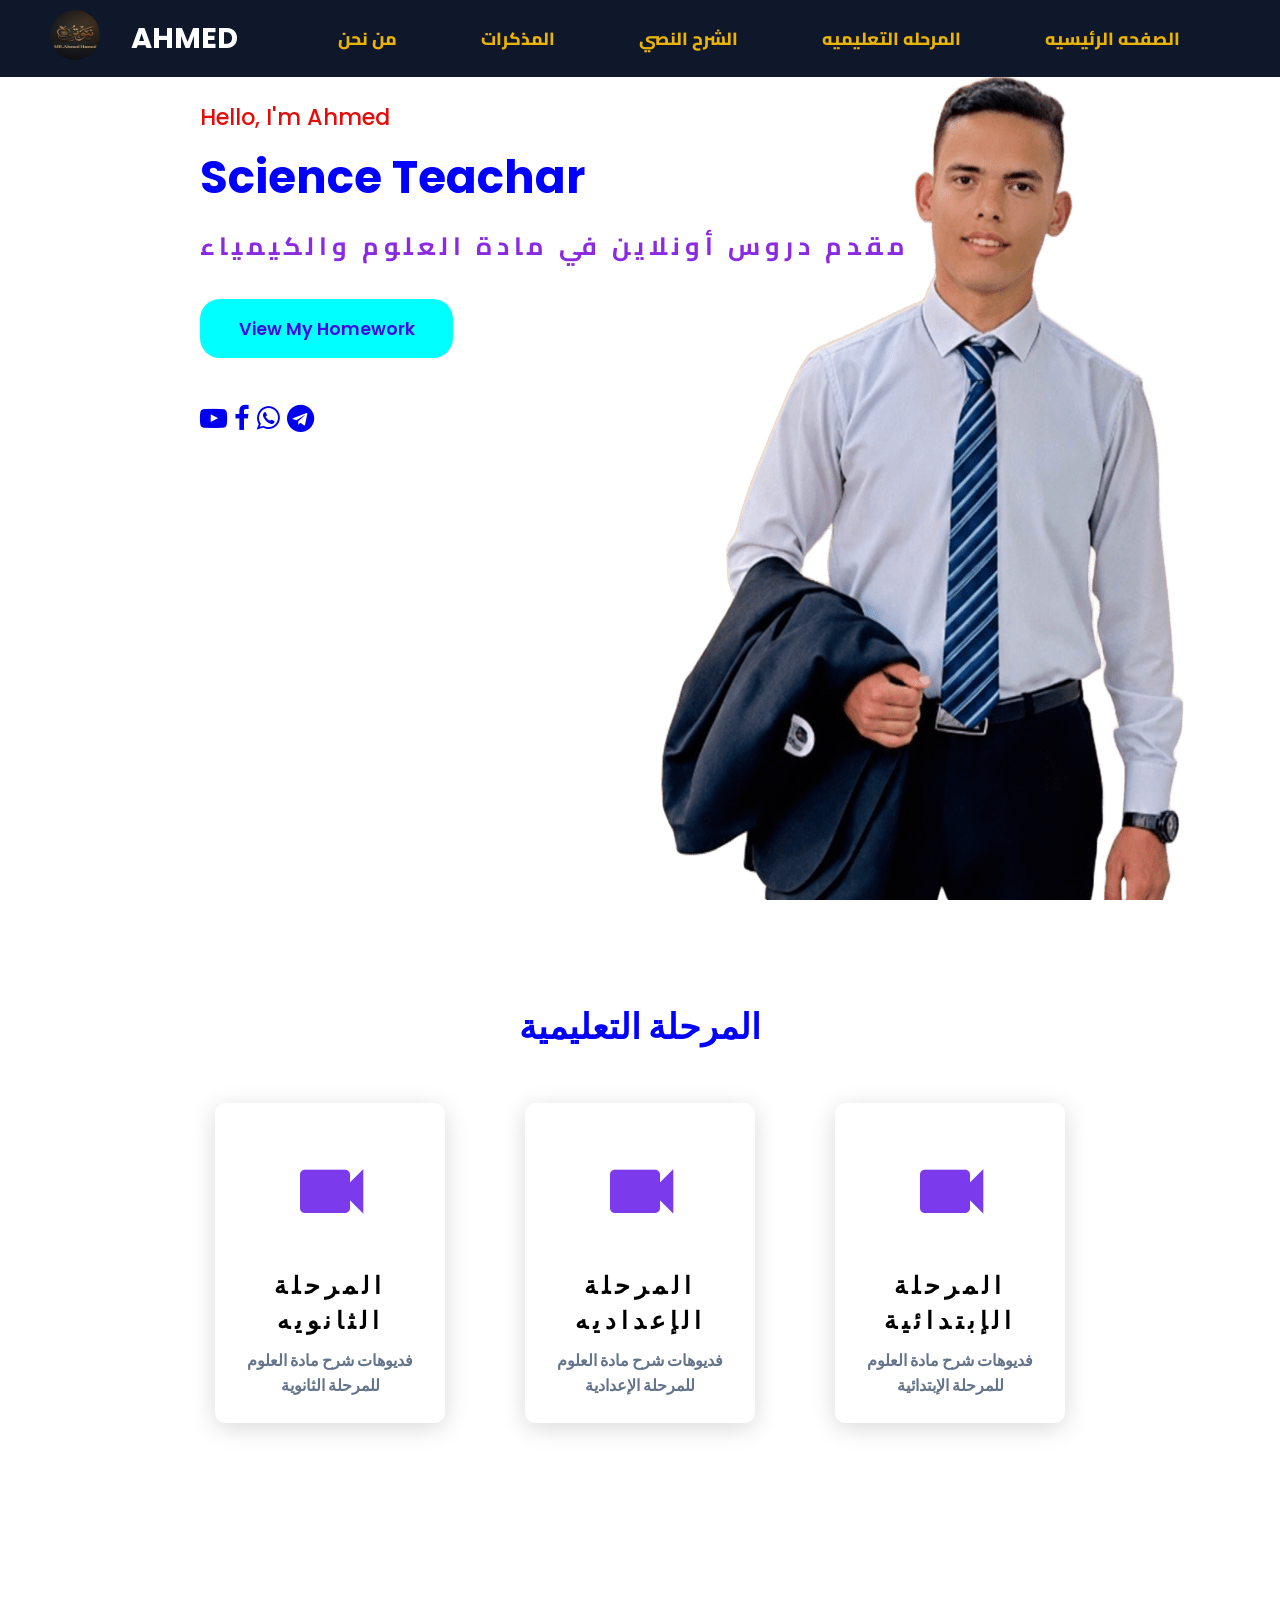
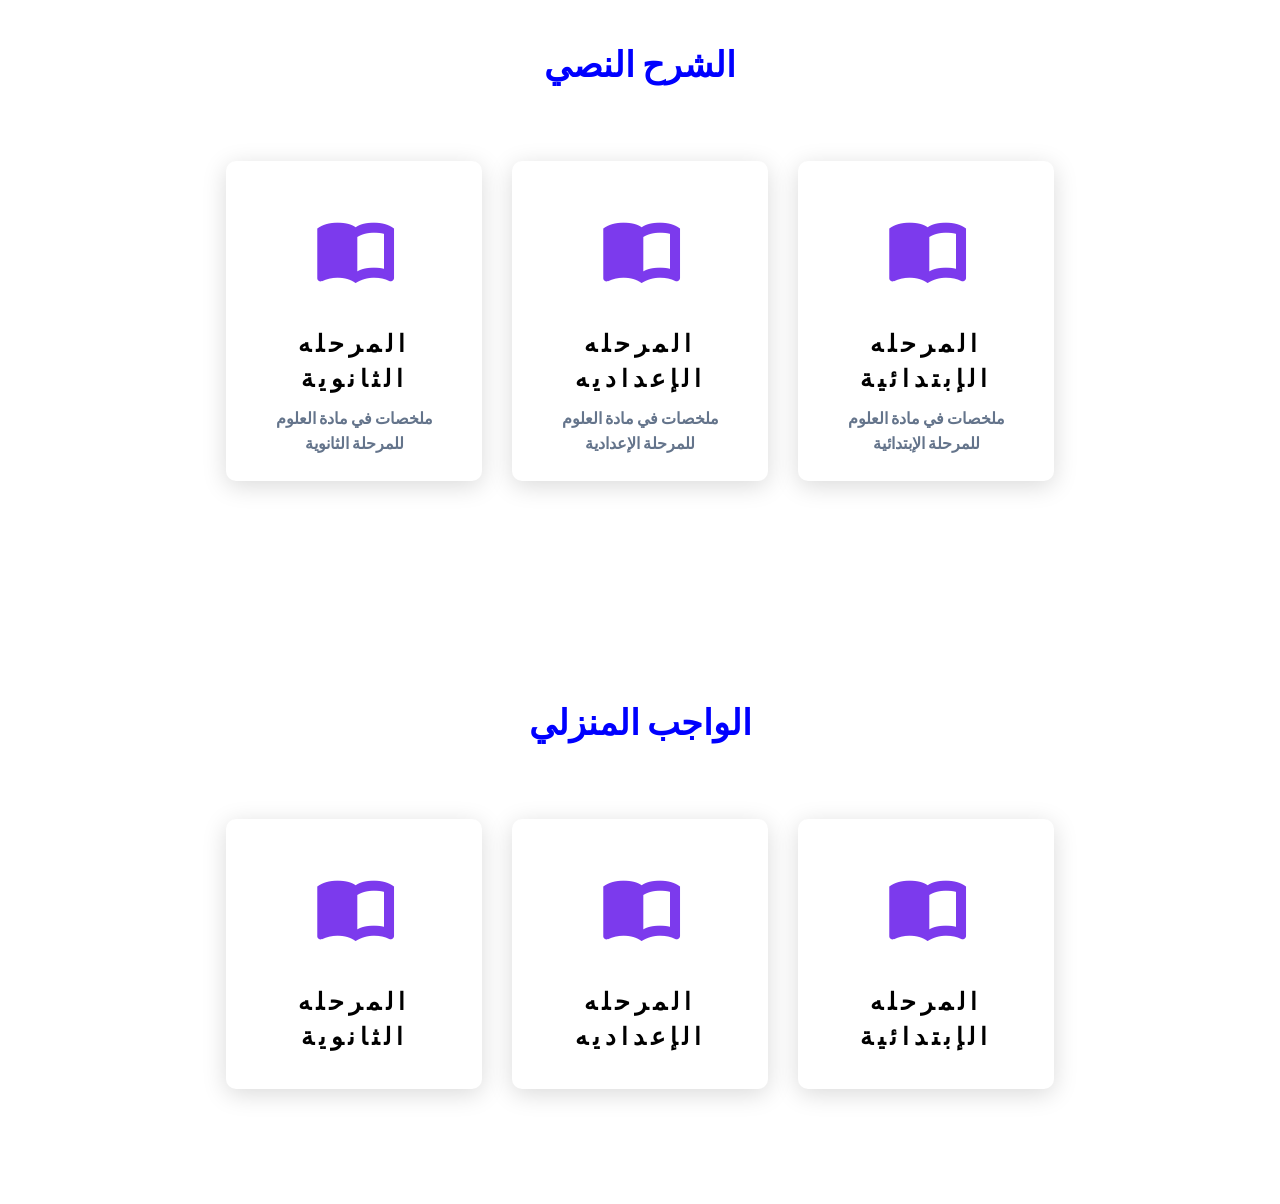
<file: index.html>
<!DOCTYPE html>
<html lang="en">
<head>
    <meta charset="UTF-8">
    <meta name="description" content="موقع تعليمي متخصص في شرح مادة العلوم للمرحلة الابتدائية والإعدادية والثانوية. محاضرات فيديو، مذكرات ملخصة، واختبارات تفاعلية ذكية لتضمن الدرجة النهائية.">
<meta name="keywords" content="شرح علوم, المرحلة الابتدائية, المرحلةالإعدادية , المرحلةالثانوية , الصف الرابع الابتدائي, الصف الخامس الابتدائي,الصف السادس الابتدائي,الصف الاول الاعدادي, الصف الثاني الاعدادي , الصف الثالث الاعدادي , الصف الاول الثانوى , الصف الثاني الثانوي , الصف الثالث الثانوي, مذكرات علوم, اختبارات تفاعلية, فيديوهات تعليمية, الأستاذ">
<meta name="author" content="Mr. Ahmed Hamed">

    <meta http-equiv="X-UA-Compatible" content="IE=edge">
    <meta name="viewport" content="width=device-width, initial-scale=1.0">
    <link href="https://fonts.googleapis.com/css?family=Material+Icons|Material+Icons+Outlined|Material+Icons+Two+Tone|Material+Icons+Round|Material+Icons+Sharp" rel="stylesheet">
    <link rel="stylesheet" href="https://cdnjs.cloudflare.com/ajax/libs/font-awesome/4.7.0/css/font-awesome.min.css">
    <link rel="stylesheet" href="style.css">
    <link rel="preconnect" href="https://fonts.googleapis.com">
<link rel="preconnect" href="https://fonts.gstatic.com" crossorigin>

<link href="https://fonts.googleapis.com/css2?family=Cairo:wght@200..1000&display=swap" rel="stylesheet">
<meta name="robots" content="index, follow">
    <title>Science With Ahmed Hamed | شرح الكيمياء والعلوم لجميع المراحل</title>
    <meta name="google-site-verification" content="_P3XG7XRIjh7qt8P7K_g9WM6yuNIr1cjoEHzyGONkB8" />
</head>
<body>
<header>
    <a href="333.PNG" target="_blank">
        <img src="333.PNG" class="logo1">
    </a>
<a href="333.PNG" class="logo">Ahmed</a>
<nav class="navigation">
    <a href="#home">الصفحه الرئيسيه</a>
<a href="#services">المرحله التعليميه</a>
<a href="#projects">الشرح النصي</a>
<a href="https://drive.google.com/drive/folders/1a1S49GqLZfhM5JRiiQATSU06Js87kY7LbI2KxS2g_GuvqjBS0eSdr0bD0K4ihKHux3yeExdk" target="_blank">المذكرات</a>
<a href="AhmedCv1.pdf">من نحن</a>
</nav>

</header>
<section class="main" id="home">
<div>

<h2>Hello, I'm Ahmed<br><span><h6>Science Teachar</h6></span></h2>
<h3>مقدم دروس أونلاين في مادة العلوم والكيمياء</h3>
<a href="#work" class="main-btn">View My Homework</a>
<div class="social-icons">
     <a href="https://youtube.com/@_onlineeducation453?si=HBb7cmdUA5yFmxl5" target="_blank" ><i class="fa fa-youtube-play" aria-hidden="true"></i></a>
    <a href="https://www.facebook.com/profile.php?id=100010195390699" target="_blank" ><i class="fa fa-facebook" aria-hidden="true"></i></a>
    <a href="https://whatsapp.com/channel/0029VbCoChzGOj9t1pekVl2g"  target="_blank"><i class="fa fa-whatsapp" aria-hidden="true"></i></a>
    <a href="https://t.me/Newton392001"  target="_blank"><i class="fa fa-telegram" aria-hidden="true"></i></a>
</div>
</div>

</section>


<section class="cards" id="services">
<h2 class="titl">المرحلة التعليمية</h2><br>
<div class="content">
<div class="card">
<a href=" " class="nav-link">
<i class="material-icons">videocam</i>
<span>المرحلة الثانويه</span> 
<h4><p>فديوهات شرح مادة العلوم للمرحلة الثانوية</p>
</h4>
</a>
<a href="" class="nav-link">
    <i class="material-icons">videocam</i>
    <span>المرحلة الإعداديه</span>
<h4>    <p>فديوهات شرح مادة العلوم للمرحلة الإعدادية</p>
</h4> 
    </a>
    <a href="" class="nav-link">
        <i class="material-icons">videocam</i>
        <span class="card-desc">المرحلة الإبتدائية</span> 
<h4>        <p>فديوهات شرح مادة العلوم للمرحلة الإبتدائية</p>
</h4>


        </a>

    </div>

    </div>

</div>

    </div>

    

        
    </div>
</section>
<section class="project" id="projects">
<h2 class="subject">الشرح النصي</h2><br>
<div class="work">
<a href="https://drive.google.com/drive/folders/1-InMvZsBepweqZgXyZ3SpDDpOSodzv1P" class="v-link">
<i class="material-icons">import_contacts</i>
<span>المرحله الثانوية</span>
<h4>    <p>ملخصات في مادة العلوم للمرحلة الثانوية </p></h4>

</a>

<a href="https://drive.google.com/drive/folders/1v9JMIpAPN3HcnC0WAkmDzvcoaP0jruAT" class="v-link">
    <i class="material-icons">import_contacts</i>
    <span>المرحله الإعداديه</span>
    <h4>    <p>ملخصات في مادة العلوم للمرحلة الإعدادية</p></h4>

    </a>
    <a href="https://drive.google.com/drive/folders/1hxTGEErk71Ma0XBC10_7u3jAoLGxqO7q" class="v-link">
        <i class="material-icons">import_contacts</i>
        <span>المرحله الإبتدائية</span>
        <h4>    <p>ملخصات في مادة العلوم للمرحلة الإبتدائية</p></h4>

        </a>
</div>
</section>
<section class="project" id="work">
    <h2 class="subject">الواجب المنزلي</h2><br>
    <div class="work">
    <a href="https://drive.google.com/drive/folders/1-InMvZsBepweqZgXyZ3SpDDpOSodzv1P" class="v-link">
    <i class="material-icons">import_contacts</i>
    <span>المرحله الثانوية</span>
    </a>
    
    <a href="https://drive.google.com/drive/folders/1v9JMIpAPN3HcnC0WAkmDzvcoaP0jruAT" class="v-link">
        <i class="material-icons">import_contacts</i>
        <span>المرحله الإعداديه</span>
        </a>
        <a href="https://drive.google.com/drive/folders/1hxTGEErk71Ma0XBC10_7u3jAoLGxqO7q" class="v-link">
            <i class="material-icons">import_contacts</i>
            <span>المرحله الإبتدائية</span>
            </a>
            
</body>
</html>
</file>
<file: style.css>
@import url('https://fonts.googleapis.com/css2?family=Poppins:ital,wght@0,100;0,200;0,300;0,400;0,500;0,600;0,700;0,800;0,900;1,100;1,200;1,300;1,400;1,500;1,600;1,700;1,800;1,900&family=Roboto:ital,wght@0,100;0,300;0,400;0,500;0,700;0,900;1,100;1,300;1,400;1,500;1,700;1,900&display=swap');

body {
    unicode-bidi: plaintext !important;  
    text-rendering: optimizeLegibility !important;
    -webkit-font-smoothing: antialiased !important;
    font-family: 'Cairo', sans-serif !important;
    margin: 0;
    padding: 0;
}
* {
    margin : 0;
    padding: 0;
    box-sizing: border-box;
    font-family: 'Poppins', sans-serif;
    scroll-behavior: smooth;
}
header{
background-color: #0F172A;
width: 100%;
position: fixed;
z-index: 999;
display: flex;
justify-content:space-between;
align-items: center;
padding: 10px 100px;
}
.logo {
text-decoration: none;
color:#FFFFFF ;
text-transform: uppercase;
font-weight: 700;
font-size: 1.8em;
margin-left: -50px;

}
.navigation a{
    position: relative;
text-decoration: none;
color: #EAB308;
font-size: 1.1em;
font-weight: 800;
padding-left: 80px;
font-family:"cairo"

}
.navigation a::after{

    content: "";

    position: absolute;

    left: 40px;
    bottom: -5px;

    width: 0;
    height: 2px;

    background-color: #67E8F9;

    transition: 0.5s;
}
.navigation a:hover::after{
color: #67E8F9;
width:100% ;
}
section{
padding: 100px 200px;
}
.main {
width: 100%;
min-height: 100vh;
display:flex
align-items:center;
background:url(222.PNG) no-repeat;
background-size: cover
background-position: center
background-position-y: -220px;
background-position-x: 500px;
height: auto;
max-width: 100%;
}
.main h2{
color: rgb(226, 14, 14);
font-size: 1.4em;
font-weight: 500;
}
.main h2 span{
 display: inline-block;  
 margin-top: 10px;
 
color: blue;
font-size: 3em;
font-weight: 600;
}
.main h3{
color: blueviolet;
font-size: 25px;
font-weight: 700;
letter-spacing: 5px;
margin-top: 10px;
margin-bottom: 30px;
font-family:"cairo"
}
.main-btn{
color: rgb(68, 11, 224);
background-color: aqua;
text-decoration: none;
font-size: 1.1em;
font-weight: 600;
display: inline-block;
padding: 0.9375em 2.1875em;
border-radius: 20px;
margin-bottom: 40px;
transition: 0.7s ease;
}
.main-btn:hover {
background-color:rgb(36, 117, 155) ;
transform: scale(1.1);
}
.social-icons {
color: rgba(199, 14, 14, 0.911);
font-size: 1.7em;
padding-right: 30px;
}
.titl{
display: flex;
justify-content: center;
color: blue;
font-size: 2.2em;
font-weight: 800;
margin-bottom: 10px;

}
.education{
display: flex;
justify-content: center;
flex-direction: row;
flex-wrap: wrap;

}
.nav-link {
    display: flex;
    flex-direction: column;
    align-items: center;
    justify-content: center;
    text-decoration: none;
    background-color: #FFFFFF;
    width: 17em;
    box-shadow: 0 5px 25px rgba(1 1 1/ 15%);
    border-radius: 10px;
    padding: 25px;
    margin: 15px;
    text-align:center;
    
}
.nav-link:hover {
    background-color:rgb(36, 117, 155) ;
transform: scale(1.1);
transition: 0.7s ease;
}
.nav-link h4 {
    color: #64748B;
}
.card {
    display: flex;
    gap: 50px;
    align-items: center;
    justify-content: center;
    
}
.material-icons{
color:#7C3AED;
display: flex;
flex-direction: row;
justify-content: center;
padding: 10px 10px;
font-weight: 900;
margin: 15px;
font-size: 5em;
text-align: center;
}
.nav-link span{
display: inline-block;    
font-size: 1.5em;
text-decoration: none;
font-weight: 600;
color:black;
position:0.9375em 2.1875em ;
letter-spacing: 5px;
border-radius: 15px;
margin: 10px;
}
.subject{
    display: flex;
    justify-content: center;
    color: blue;
    font-size: 2.2em;
    font-weight: 800;
    margin-bottom: 30px;
}
.work{
    display: flex;
    justify-content: center;
    flex-direction: row;
    flex-wrap: wrap;
}
.v-link {
    display: flex;
    flex-direction: column;
    align-items: center;
    justify-content: center;
    text-decoration: none;
    background-color: #FFFFFF;
    width: 17em;
    box-shadow: 0 5px 25px rgba(1 1 1/ 15%);
    border-radius: 10px;
    padding: 25px;
    margin: 15px;
    text-align:center;
}
.v-link span{
    display: inline-block;    
font-size: 1.5em;
text-decoration: none;
font-weight: 600;
color:black;
position:0.9375em 2.1875em ;
letter-spacing: 5px;
border-radius: 15px;
margin: 10px;
    
}
.v-link:hover {
    background-color:rgb(36, 117, 155) ;
transform: scale(1.1);
transition: 0.7s ease;
}
.v-link h4 {
    color: #64748B;
}
.logo1{
  width: 50px;
  height: 50px;
  border-radius: 50%;
  margin-left: -30px;
}
@media (max-width:1280px){
    .logo{
    margin-left: 10px;
    position: relative;
}
.logo1{margin-left: -50px;
    position: relative;

}
.v-link {
    display: flex;
    flex-direction: column;
    align-items: center;
    justify-content: center;
    text-decoration: none;
    background-color: #FFFFFF;
    width: 16em;
    box-shadow: 0 5px 25px rgba(1 1 1/ 15%);
    border-radius: 10px;
    padding: 25px;
    margin: 15px;
    text-align:center;
}
.v-link span{
    display: inline-block;    
font-size: 1.5em;
text-decoration: none;
font-weight: 600;
color:black;
position:0.9375em 2.1875em ;
letter-spacing: 5px;
border-radius: 15px;
margin: 10px;
}

}
@media (max-width:1024px){
header{
    padding: 7px 80px

}
.navigation a{
    padding-left: 30px;
    font-size: 1.1em;
}
.logo{
    margin-left: 10px;
}

.titl{
    font-size: 1.5em;
}
section{
    padding: 150px 50px
}
.main h2{
    font-size:2em;
}
.main h3{
    font-size: 1.6em;
}
.content{
    flex-direction: column;
    align-items: center;
}
.main {
width: 100%;
min-height: 100vh;
display:flex
align-items:center;
background:url(222.PNG) no-repeat;
background-size: cover
background-position: center
background-position-y: -220px;
background-position-x: 300px;
height: auto;
max-width: 100%;
margin-top: ;
}
.subject{
    font-size:2em;
}
.nav-link{
    font-size: 1.3em;
}
.titl h2{
    font-size: 1.5em;
}
#services {
    font-size: 2em;
}
.project{
    font-size: 2em;
}
.main-btn{
color: rgb(68, 11, 224);
background-color: aqua;
text-decoration: none;
font-size: 2em;
font-weight: 700;
display: inline-block;
padding: 0.9375em 2.1875em;
border-radius: 20px;
margin-bottom: 40px;
transition: 0.7s ease;
}
.social-icons {
color: rgba(199, 14, 14, 0.911);
font-size: 3em;
padding-right: 30px;
}
.v-link {
    display: flex;
    flex-direction: column;
    align-items: center;
    justify-content: center;
    text-decoration: none;
    background-color: #FFFFFF;
    width: 8em;
    box-shadow: 0 5px 25px rgba(1 1 1/ 15%);
    border-radius: 10px;
    padding: 25px;
    margin: 15px;
    text-align:center;
}
.v-link span{
    display: inline-block;    
font-size: 1.5em;
text-decoration: none;
font-weight: 600;
color:black;
position:0.9375em 2.1875em ;
letter-spacing: 5px;
border-radius: 15px;
margin: 10px;
}
.nav-link {
    display: flex;
    flex-direction: column;
    align-items: center;
    justify-content: center;
    text-decoration: none;
    background-color: #FFFFFF;
    width: 17em;
    box-shadow: 0 5px 25px rgba(1 1 1/ 15%);
    border-radius: 10px;
    padding: 25px;
    margin: 15px;
    text-align:center;
    
}
.card {
    display: flex;
    gap: 50px;
    align-items: center;
    justify-content: center;
    font-size:medium;
}
}
@media (max-width:1023px){
header{
    padding: 8px 10px
}
.navigation a{
    padding-left: 20px;
}
.logo{
    margin-left: 10px;
}

.titl{
    font-size: 1.8em;
}
section{
    padding: 200px 50px
}
.main h2{
    font-size:1.2em;
}
.main h3{
    font-size: 1.2em;
}
.content{
    flex-direction: column;
    align-items: center;
}
.main {
width: 100%;
min-height: 100vh;
display:flex
align-items:center;
background:url(222.PNG) no-repeat;
background-size: cover
background-position: center
background-position-y: -220px;
background-position-x: 140px;
height: auto;
max-width: 100%;
}
.subject{
    font-size:3em;
}
.nav-link{
    font-size: 1.3em;
}
.titl h2{
    font-size: 1.5em;
}
#services {
    font-size: 1em;
}
.main-btn{
color: rgb(68, 11, 224);
background-color: aqua;
text-decoration: none;
font-size: 1.5em;
font-weight: 700;
display: inline-block;
padding: 0.9375em 2.1875em;
border-radius: 20px;
margin-bottom: 40px;
transition: 0.7s ease;
}
}
@media (max-width:912px){
.logo1{
  width: 50px;
  height: 50px;
  border-radius: 50%;
  margin-left: 13px;
  position: relative;
}
.material-icons{
color:#7C3AED;
display: flex;
flex-direction: row;
justify-content: center;
padding: 10px 10px;
font-weight: 900;
margin: 15px;
font-size: 4em;
text-align: center;
}
.main {
width: 100%;
min-height: 100vh;
display:flex
align-items:center;
background:url(222.PNG) no-repeat;
background-size: 70% auto;

background-position-y: 40px;
background-position-x: 350px;
height: auto;
max-width: 100%;
}
.v-link {
    display: flex;
    flex-direction: column;
    align-items: center;
    justify-content: center;
    text-decoration: none;
    background-color: #FFFFFF;
    width: 6em;
    box-shadow: 0 5px 25px rgba(1 1 1/ 15%);
    border-radius: 10px;
    padding: 25px;
    margin: 15px;
    text-align:center;
}
.v-link span{
    display: inline-block;    
font-size: 1.5em;
text-decoration: none;
font-weight: 600;
color:black;
position:0.9375em 2.1875em ;
letter-spacing: 5px;
border-radius: 15px;
margin: 10px;
}
.card {
    display: flex;
    gap: 50px;
    align-items: center;
    justify-content: center;
    font-size:large;
}

.nav-link {
    display: flex;
    flex-direction: column;
    align-items: center;
    justify-content: center;
    text-decoration: none;
    background-color: #FFFFFF;
    width: 17em;
    box-shadow: 0 5px 25px rgba(1 1 1/ 15%);
    border-radius: 10px;
    padding: 25px;
    margin: 15px;
    text-align:center;
    
}
.nav-link span{
display: inline-block;    
font-size: 2em;
text-decoration: none;
font-weight: 600;
color:black;
position:0.9375em 2.1875em ;
letter-spacing: 5px;
border-radius: 15px;
margin: 10px;
}
.titl{
    font-size: 5em;
}
}
@media (max-width: 768px){
header{
    padding: 7px 20px

}
.navigation a{
    padding-left: 20px;
    font-size: 1em;
}
.logo{
    margin-left: 5px;
    font-size: 1.1em;
}

.titl{
    font-size: 2em;
}
section{
    padding: 150px 50px
}
.main h2{
    font-size:1.4em;
}
.main h3{
    font-size: 1.3em;
    font-weight:700;
}
.content{
    flex-direction: column;
    align-items: center;
}
.main {
width: 100%;
min-height: 100vh;
display:flex
align-items:center;
background:url(222.PNG) no-repeat;
background-size: cover
background-position: center
background-position-y: -220px;
background-position-x: 80px;
height: auto;
max-width: 100%;
margin-top: ;
}
.subject{
    font-size:2em;
}
.nav-link{
    font-size: 1em;
    width: 20em;
}
.titl h2{
    font-size: 1em;
}
#services {
    font-size: 1em;
}
.project{
    font-size: 1em;
}
.main-btn{
color: rgb(68, 11, 224);
background-color: aqua;
text-decoration: none;
font-size: 1.3em;
font-weight: 700;
display: inline-block;
padding: 0.9375em 2.1875em;
border-radius: 20px;
margin-bottom: 40px;
transition: 0.7s ease;
}
.social-icons {
color: rgba(199, 14, 14, 0.911);
font-size: 2em;
padding-right: 30px;
}
  .v-link {
    display: flex;
    flex-direction: column;
    align-items: center;
    justify-content: center;
    text-decoration: none;
    background-color: #FFFFFF;
    width: 12em;
    box-shadow: 0 5px 25px rgba(1 1 1/ 15%);
    border-radius: 10px;
    padding: 25px;
    margin: 15px;
    text-align:center;
}
.v-link span{
    display: inline-block;    
font-size: 1.5em;
text-decoration: none;
font-weight: 600;
color:black;
position:0.9375em 2.1875em ;
letter-spacing: 5px;
border-radius: 15px;
margin: 10px;
}
.card {
    display: flex;
    gap: 30px;
    align-items: center;
    justify-content: center;
    font-size:large;
}

.nav-link {
    display: flex;
    flex-direction: column;
    align-items: center;
    justify-content: center;
    text-decoration: none;
    background-color: #FFFFFF;
    width: 17em;
    box-shadow: 0 5px 25px rgba(1 1 1/ 15%);
    border-radius: 10px;
    padding: 25px;
    margin: 15px;
    text-align:center;
    
}
.nav-link h4 {
font-size:1em;
}
.nav-link span{
display: inline-block;    
font-size: 1.5em;
text-decoration: none;
font-weight: 600;
color:black;
position:0.9375em 2.1875em ;
letter-spacing: 5px;
border-radius: 15px;
margin: 10px;
}  
.v-link h4{
    font-size: 1.5em;
}
}
@media (max-width:641px){
   header{
    padding: 1px 52px

}
.material-icons{
color:#7C3AED;
display: flex;
flex-direction: row;
justify-content: center;
padding: 10px 10px;
font-weight: 900;
margin: 15px;
font-size: 2.5em;
text-align: center;
}
.navigation a{
    padding-left: 20px;
    font-size: 0.65em;
}
.logo{
    margin-left: -15px;
    font-size: 0.6em;
}
.logo1{
    position: relative;
    margin-left: -49px;
     width: 30px;
  height: 30px;
}

.titl{
    font-size: 2em;
}
section{
    padding: 140px 20px
}
.main h2{
    font-size:0.8em;
}
.main h3{
    font-size: 0.8em;
    font-weight:700;
}
.content{
    flex-direction: column;
    align-items: center;
}
.main {
width: 100%;
min-height: 100vh;
display:flex
align-items:center;
background:url(222.PNG) no-repeat;
background-size: 70% auto;

background-position-y: 30px;
background-position-x: 190px;
height: auto;
max-width: 100%;
margin-top: ;
}
.subject{
    font-size:2em;
}
.nav-link{
    font-size: 1em;
}
.titl h2{
    font-size: 1em;
}
#services {
    font-size: 1em;
}
.project{
    font-size: 1em;
}
.main-btn{
color: rgb(68, 11, 224);
background-color: aqua;
text-decoration: none;
font-size: 1em;
font-weight: 700;
display: inline-block;
padding: 0.9375em 2.1875em;
border-radius: 20px;
margin-bottom: 40px;
transition: 0.7s ease;
}
.social-icons {
color: rgba(199, 14, 14, 0.911);
font-size: 2em;
padding-right: 30px;
} 
  .v-link {
    display: flex;
    flex-direction: column;
    align-items: center;
    justify-content: center;
    text-decoration: none;
    background-color: #FFFFFF;
    width: 8em;
    box-shadow: 0 5px 25px rgba(1 1 1/ 15%);
    border-radius: 10px;
    padding: 25px;
    margin: 15px;
    text-align:center;
}
.v-link span{
    display: inline-block;    
font-size: 1.5em;
text-decoration: none;
font-weight: 600;
color:black;
position:0.9375em 2.1875em ;
letter-spacing: 5px;
border-radius: 15px;
margin: 10px;
}
.card {
    display: flex;
    gap: 30px;
    align-items: center;
    justify-content: center;
    font-size:large;
}

.nav-link {
    display: flex;
    flex-direction: column;
    align-items: center;
    justify-content: center;
    text-decoration: none;
    background-color: #FFFFFF;
    width: 17em;
    box-shadow: 0 5px 25px rgba(1 1 1/ 15%);
    border-radius: 10px;
    padding: 1px;
    margin: -1px;
    text-align:center;
    
}
.nav-link h4 {
font-size:1em;
}
.nav-link span{
display: inline-block;    
font-size: 1.3em;
text-decoration: none;
font-weight: 600;
color:black;
position:0.9375em 2.1875em ;
letter-spacing: 5px;
border-radius: 15px;
margin: 10px;
}  
.v-link h4{
    font-size: 1em;
}
}
@media (max-width:500px){
   header{
    padding: 1px 15px

}
.navigation a{
    padding-left: 7px ;
    font-size: 0.63em;

}
.logo{
    margin-left: -1px;
    font-size: 0.6em;
}
.logo1{
    position: relative;
    margin-left: -1px;
     width: 25px;
  height: 25px;
  margin-top: 5px;
}

.titl{
    font-size: 2em;
}
section{
    padding: 140px 20px

}
.main h2{
    font-size:0.9em;
}
.main h3{
    font-size: 0.7em;
    font-weight:700;
}
.content{
    flex-direction: column;
    align-items: center;
}
.main {
width: 100%;
min-height: 100vh;
display:flex
align-items:center;
background:url(222.PNG) no-repeat;
background-size: 80% auto;

background-position-y: 30px;
background-position-x: 157px;
height: auto;
max-width: 100%;
margin-top: ;
}
.subject{
    font-size:2em;
}
.nav-link{
    font-size: 1em;
}
.titl h2{
    font-size: 1em;
}
#services {
    font-size: 1em;
}
.project{
    font-size: 1em;
}
.main-btn{
color: rgb(68, 11, 224);
background-color: aqua;
text-decoration: none;
font-size: 0.9em;
font-weight: 700;
display: inline-block;
padding: 0.9375em 2.1875em;
border-radius: 20px;
margin-bottom: 40px;
transition: 0.7s ease;
}
.social-icons {
color: rgba(199, 14, 14, 0.911);
font-size: 1.7em;
padding-right: 30px;
} 
}
@media (max-width:414px){
   header{
    padding: 1px 15px

}
.navigation a{
    padding-left: 5px ;
    font-size: 0.55em;

}
.logo{
    margin-left: -1px;
    font-size: 0.6em;
}
.logo1{
    position: relative;
    margin-left: -5px;
     width: 25px;
  height: 25px;
  margin-top: 5px;
}

.titl{
    font-size: 2em;
}
section{
    padding: 140px 5px

}
.main h2{
    font-size:0.9em;
}
.main h3{
    font-size: 0.71em;
    font-weight:700;
}
.content{
    flex-direction: column;
    align-items: center;
}
.main {
width: 100%;
min-height: 100vh;
display:flex
align-items:center;
background:url(222.PNG) no-repeat;
background-size: 80% auto;

background-position-y: 30px;
background-position-x: 143px;
height: auto;
max-width: 100%;
margin-top: ;
}
.subject{
    font-size:2em;
}
.nav-link{
    font-size: 1em;
}
.titl h2{
    font-size: 1em;
}
#services {
    font-size: 1em;
}
.project{
    font-size: 1em;
}
.main-btn{
color: rgb(68, 11, 224);
background-color: aqua;
text-decoration: none;
font-size: 0.8em;
font-weight: 700;
display: inline-block;
padding: 0.9375em 2.1875em;
border-radius: 20px;
margin-bottom: 40px;
transition: 0.7s ease;
}
.social-icons {
color: rgba(199, 14, 14, 0.911);
font-size: 1.7em;
padding-right: 30px;
} 
}
@media (max-width:375px){
  @media (max-width:414px){
   header{
    padding: 1px 10px

}
.navigation a{
    padding-left: 5px ;
    font-size: 0.5em;

}
.logo{
    margin-left: -1px;
    font-size: 0.6em;
}
.logo1{
    position: relative;
    margin-left: -5px;
     width: 25px;
  height: 25px;
  margin-top: 5px;
}

.titl{
    font-size: 2em;
}
section{
    padding: 140px 5px

}
.main h2{
    font-size:0.7em;
}
.main h3{
    font-size: 0.62em;
    font-weight:700;
}
.content{
    flex-direction: column;
    align-items: center;
}
.main {
width: 100%;
min-height: 100vh;
display:flex
align-items:center;
background:url(222.PNG) no-repeat;
background-size: 80% auto;

background-position-y: 40px;
background-position-x: 132px;
height: auto;
max-width: 100%;
margin-top: ;
}
.subject{
    font-size:2em;
}
.nav-link{
    font-size: 1em;
}
.titl h2{
    font-size: 1em;
}
#services {
    font-size: 1em;
}
.project{
    font-size: 1em;
}
.main-btn{
color: rgb(68, 11, 224);
background-color: aqua;
text-decoration: none;
font-size: 0.7em;
font-weight: 700;
display: inline-block;
padding: 0.9375em 2.1875em;
border-radius: 20px;
margin-bottom: 40px;
transition: 0.7s ease;
}
.social-icons {
color: rgba(199, 14, 14, 0.911);
font-size: 1.4em;
padding-right: 30px;
} 
}
}
</file>
